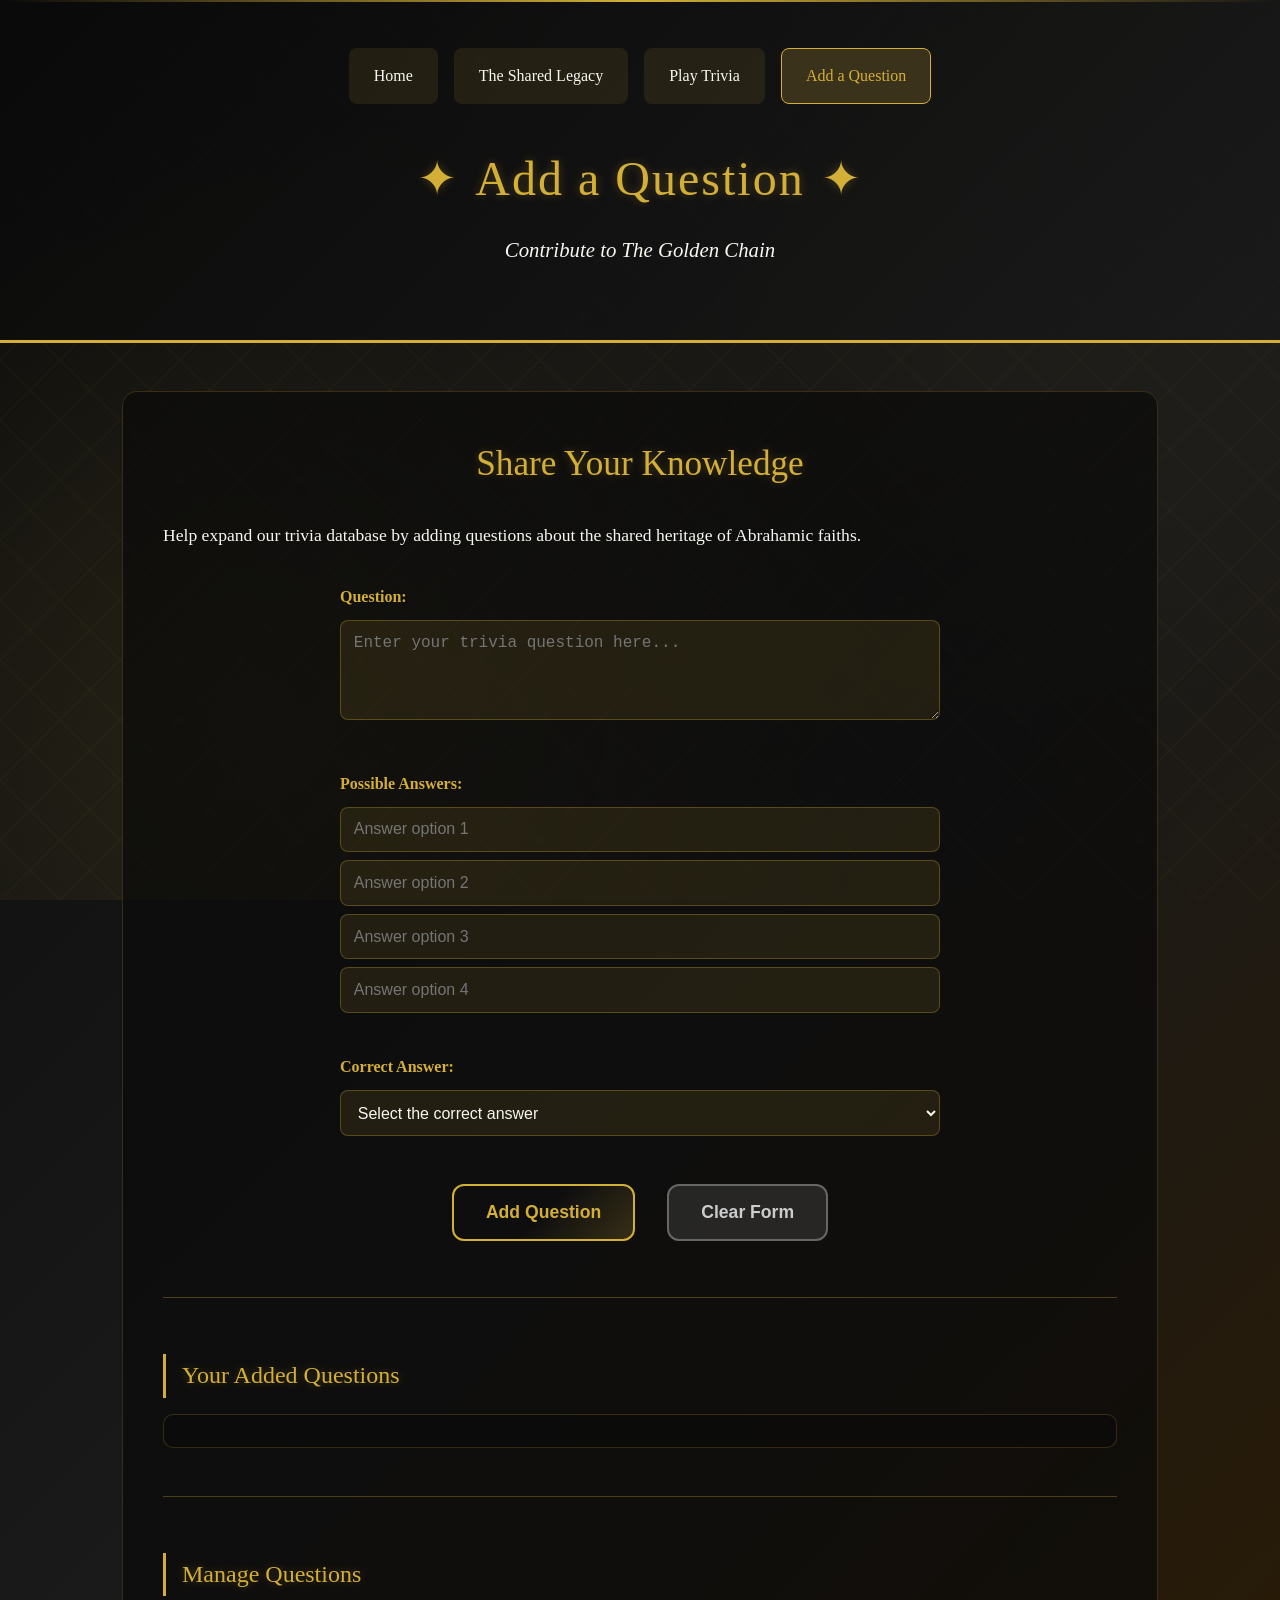
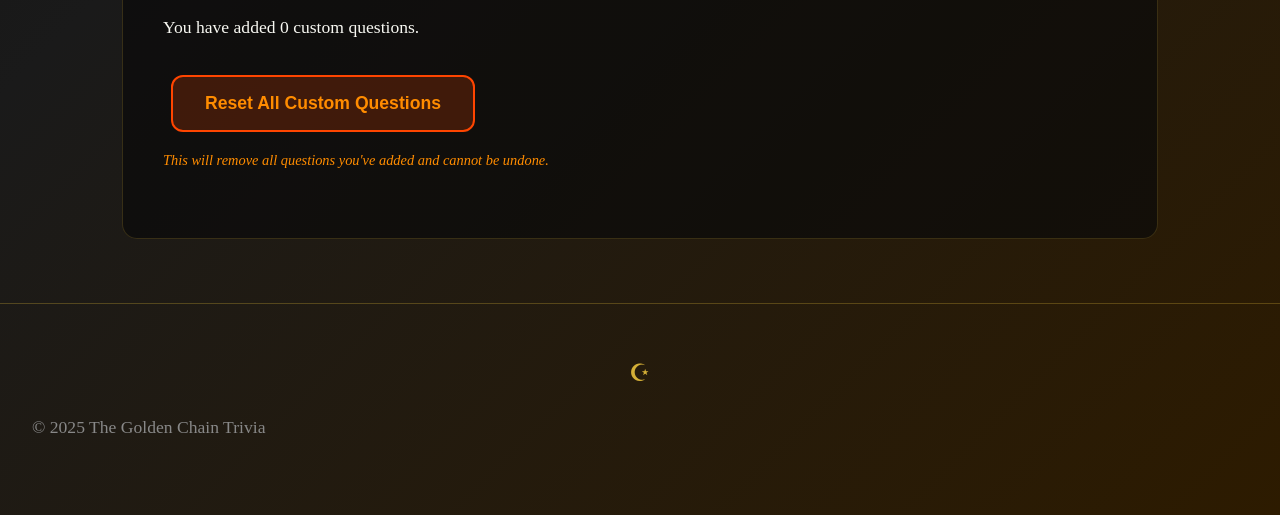
<file: add-question.html>
<!DOCTYPE html>
<html lang="en">
<head>
    <meta charset="UTF-8">
    <meta name="viewport" content="width=device-width, initial-scale=1.0">
    <title>Add Question | The Golden Chain</title>
    <link rel="stylesheet" href="styles.css">
</head>
<body>
<header>
    <nav>
        <ul>
            <li><a href="index.html" class="nav-link">Home</a></li>
            <li><a href="learn.html" class="nav-link">The Shared Legacy</a></li>
            <li><a href="game.html" class="nav-link">Play Trivia</a></li>
            <li><a href="add-question.html" class="nav-link">Add a Question</a></li>
        </ul>
    </nav>
    <h1>Add a Question</h1>
    <p>Contribute to The Golden Chain</p>
</header>
    <main>
        <section class="form-container">
            <div class="form-intro">
                <h2>Share Your Knowledge</h2>
                <p>Help expand our trivia database by adding questions about the shared heritage of Abrahamic faiths.</p>
            </div>

            <form id="questionForm" class="trivia-form">
                <div class="form-group">
                    <label for="question">Question:</label>
                    <textarea id="question" name="question" required placeholder="Enter your trivia question here..."></textarea>
                </div>

                <div class="form-group">
                    <label>Possible Answers:</label>
                    <input type="text" id="answer1" required placeholder="Answer option 1">
                    <input type="text" id="answer2" required placeholder="Answer option 2">
                    <input type="text" id="answer3" required placeholder="Answer option 3">
                    <input type="text" id="answer4" required placeholder="Answer option 4">
                </div>

                <div class="form-group">
                    <label for="correctAnswer">Correct Answer:</label>
                    <select id="correctAnswer" required>
                        <option value="">Select the correct answer</option>
                        <option value="1">Answer 1</option>
                        <option value="2">Answer 2</option>
                        <option value="3">Answer 3</option>
                        <option value="4">Answer 4</option>
                    </select>
                </div>

                <div class="form-buttons">
                    <button type="submit" class="button">Add Question</button>
                    <button type="reset" class="button secondary">Clear Form</button>
                </div>
            </form>

            <div id="formMessage" class="form-message"></div>
            <div class="my-questions">
                <h3>Your Added Questions</h3>
                <div id="myQuestionsList"></div>
                <div class="reset-section">
                <h3>Manage Questions</h3>
                <p>You have added <span id="customCount">0</span> custom questions.</p>
                <button id="resetBtn" class="button warning">Reset All Custom Questions</button>
                <p class="warning-text">This will remove all questions you've added and cannot be undone.</p>
            </div>
        </div>
        </section>
    </main>

    <footer>
        <p>&copy; 2025 The Golden Chain Trivia</p>
    </footer>

    <script src="script.js"></script>
</body>
</html>
</file>
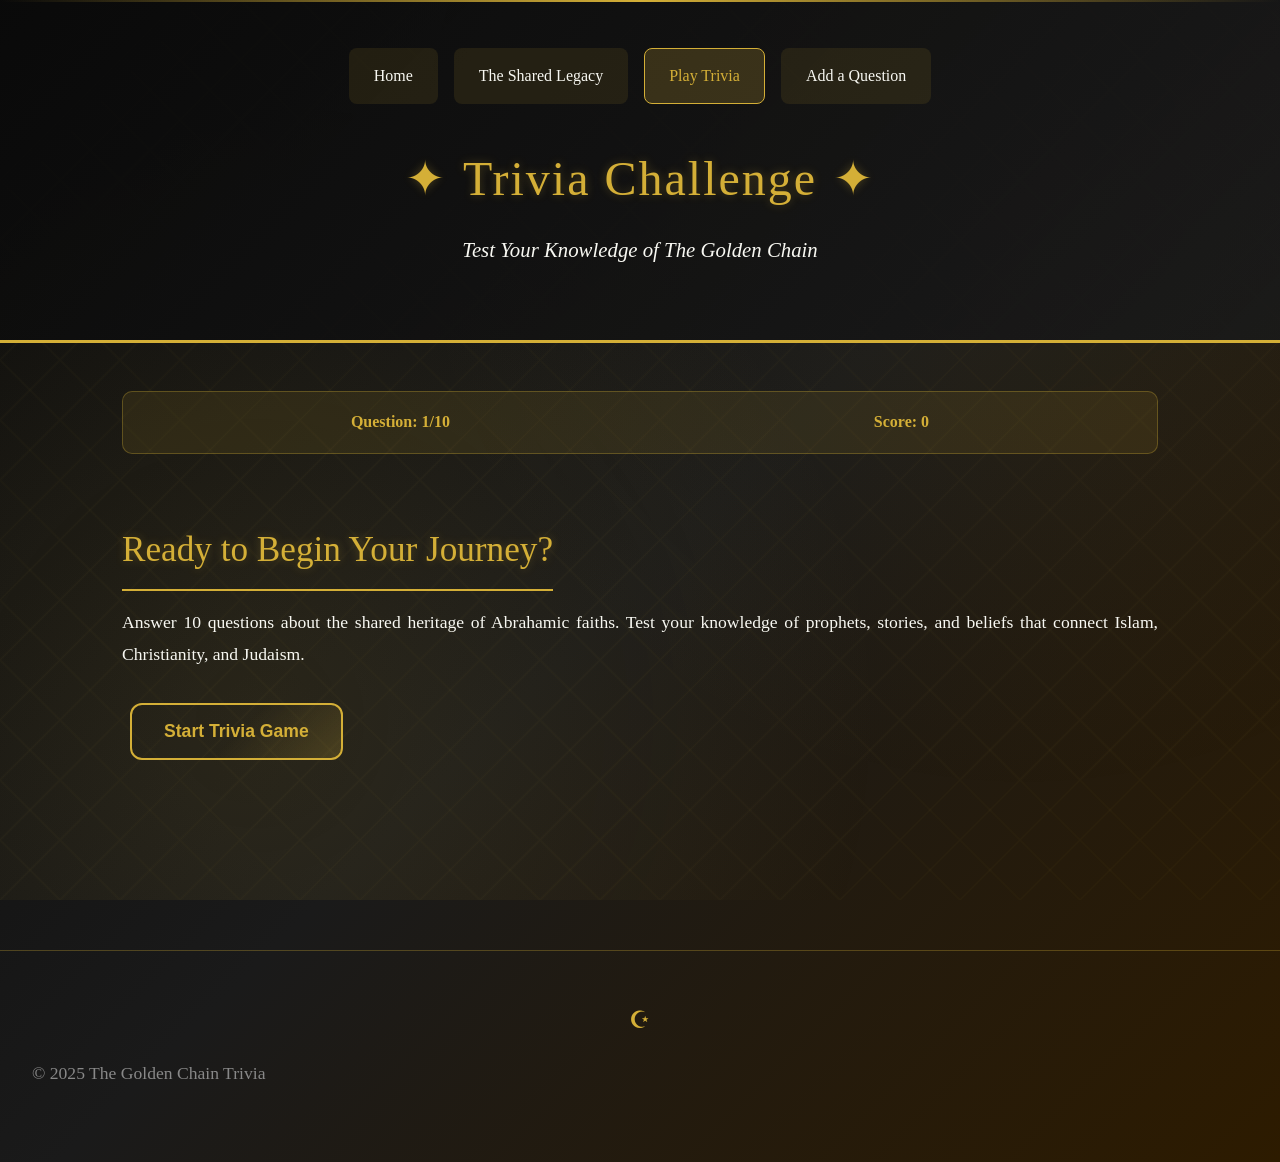
<file: game.html>
<!DOCTYPE html>
<html lang="en">
<head>
    <meta charset="UTF-8">
    <meta name="viewport" content="width=device-width, initial-scale=1.0">
    <title>Play Trivia | The Golden Chain</title>
    <link rel="stylesheet" href="styles.css">
</head>
<body>
<header>
    <nav>
        <ul>
            <li><a href="index.html" class="nav-link">Home</a></li>
            <li><a href="learn.html" class="nav-link">The Shared Legacy</a></li>
            <li><a href="game.html" class="nav-link">Play Trivia</a></li>
            <li><a href="add-question.html" class="nav-link">Add a Question</a></li>
        </ul>
    </nav>
    <h1>Trivia Challenge</h1>
    <p>Test Your Knowledge of The Golden Chain</p>
</header>

    <main>
        <!-- Game Info Section -->
        <section id="gameInfo" class="game-info">
            <div class="score-board">
                <span>Question: <span id="currentQuestion">1</span>/10</span>
                <span>Score: <span id="currentScore">0</span></span>
            </div>
        </section>

        <!-- Game Area -->
        <section id="gameArea" class="game-area">
            <div id="startScreen" class="screen active">
                <h2>Ready to Begin Your Journey?</h2>
                <p>Answer 10 questions about the shared heritage of Abrahamic faiths. Test your knowledge of prophets, stories, and beliefs that connect Islam, Christianity, and Judaism.</p>
                <button id="startBtn" class="button">Start Trivia Game</button>
            </div>

            <div id="questionScreen" class="screen">
                <div class="question-card">
                    <h2 id="questionText">Question will appear here</h2>
                    <form id="answerForm" class="answers-form">
                        <div class="answer-options">
                            <label class="answer-option">
                                <input type="radio" name="answer" value="0">
                                <span id="option1">Option 1</span>
                            </label>
                            <label class="answer-option">
                                <input type="radio" name="answer" value="1">
                                <span id="option2">Option 2</span>
                            </label>
                            <label class="answer-option">
                                <input type="radio" name="answer" value="2">
                                <span id="option3">Option 3</span>
                            </label>
                            <label class="answer-option">
                                <input type="radio" name="answer" value="3">
                                <span id="option4">Option 4</span>
                            </label>
                        </div>
                        <button type="submit" class="button">Submit Answer</button>
                    </form>
                </div>
            </div>

            <div id="resultScreen" class="screen">
                <div class="result-card">
                    <h2 id="resultTitle">Result</h2>
                    <p id="resultMessage">Your answer was correct!</p>
                    <button id="nextBtn" class="button">Next Question</button>
                </div>
            </div>

            <div id="endScreen" class="screen">
                <div class="final-score">
                    <h2>Journey Complete!</h2>
                    <div class="score-circle">
                        <span id="finalScore">0</span>/10
                    </div>
                    <p id="scoreMessage">Based on your score</p>
                    <div class="end-buttons">
                        <button id="restartBtn" class="button">Play Again</button>
                        <a href="index.html" class="button secondary">Return Home</a>
                    </div>
                </div>
            </div>
        </section>
    </main>

    <footer>
        <p>&copy; 2025 The Golden Chain Trivia</p>
    </footer>

    <script src="script.js"></script>
</body>
</html>
</file>
<file: styles.css>
* {
    margin: 0;
    padding: 0;
    box-sizing: border-box;
}

:root {
    --gold: #D4AF37;
    --dark-gold: #B8860B;
    --rich-black: #0A0A0A;
    --off-white: #F5F5DC;
    --cream: #F8F8F2;
}

body {
    font-family: 'Georgia', 'Times New Roman', serif;
    line-height: 1.8;
    color: var(--cream);
    background: linear-gradient(135deg, var(--rich-black) 0%, #1a1a1a 50%, #2d1b00 100%);
    min-height: 100vh;
    position: relative;
}

body::before {
    content: "";
    position: fixed;
    top: 0;
    left: 0;
    width: 100%;
    height: 100%;
    background-image: 
        radial-gradient(circle at 20% 80%, rgba(212, 175, 55, 0.1) 0%, transparent 50%),
        radial-gradient(circle at 80% 20%, rgba(212, 175, 55, 0.05) 0%, transparent 50%),
        linear-gradient(45deg, transparent 48%, rgba(212, 175, 55, 0.03) 50%, transparent 52%),
        linear-gradient(-45deg, transparent 48%, rgba(212, 175, 55, 0.03) 50%, transparent 52%);
    background-size: 100% 100%, 100% 100%, 60px 60px, 60px 60px;
    pointer-events: none;
    z-index: -1;
}

h1, h2, h3 {
    color: var(--gold);
    margin-bottom: 1rem;
    font-weight: normal;
    text-shadow: 0 0 10px rgba(212, 175, 55, 0.3);
    position: relative;
}

h1 {
    font-size: 3rem;
    text-align: center;
    font-family: 'Georgia', serif;
    letter-spacing: 2px;
    margin-bottom: 0.5rem;
}

h1::after {
    content: "✦";
    color: var(--gold);
    margin-left: 1rem;
    animation: twinkle 2s ease-in-out infinite;
}

h1::before {
    content: "✦";
    color: var(--gold);
    margin-right: 1rem;
    animation: twinkle 2s ease-in-out infinite reverse;
}

@keyframes twinkle {
    0%, 100% { opacity: 0.5; transform: scale(1); }
    50% { opacity: 1; transform: scale(1.2); }
}

h2 {
    font-size: 2.2rem;
    border-bottom: 2px solid var(--gold);
    padding-bottom: 0.5rem;
    display: inline-block;
    margin-top: 2rem;
}

h3 {
    font-size: 1.5rem;
    color: var(--cream);
    border-left: 3px solid var(--gold);
    padding-left: 1rem;
    margin-top: 1.5rem;
}

p {
    margin-bottom: 1.5rem;
    font-size: 1.1rem;
    text-align: justify;
}

header {
    background: linear-gradient(135deg, rgba(10, 10, 10, 0.95) 0%, rgba(26, 26, 26, 0.9) 100%);
    padding: 3rem 1rem;
    border-bottom: 3px solid var(--gold);
    text-align: center;
    position: relative;
    overflow: hidden;
}

header::before {
    content: "";
    position: absolute;
    top: 0;
    left: 0;
    right: 0;
    height: 2px;
    background: linear-gradient(90deg, transparent, var(--gold), transparent);
}

header p {
    font-style: italic;
    color: var(--cream);
    font-size: 1.3rem;
    text-align: center;
    margin-top: 0.5rem;
}

main {
    max-width: 1100px;
    margin: 3rem auto;
    padding: 0 2rem;
    position: relative;
}

footer {
    text-align: center;
    padding: 3rem 2rem;
    margin-top: 4rem;
    border-top: 1px solid rgba(212, 175, 55, 0.3);
    color: #888;
    position: relative;
}

footer::before {
    content: "☪";
    color: var(--gold);
    font-size: 1.5rem;
    display: block;
    margin-bottom: 1rem;
}

nav {
    margin-bottom: 2rem;
}

nav ul {
    list-style: none;
    display: flex;
    justify-content: center;
    flex-wrap: wrap;
    gap: 1rem;
}

nav li {
    margin: 0;
}

nav a {
    color: var(--cream);
    text-decoration: none;
    padding: 0.8rem 1.5rem;
    border: 1px solid transparent;
    border-radius: 8px;
    transition: all 0.4s ease;
    position: relative;
    overflow: hidden;
    background: rgba(212, 175, 55, 0.1);
    display: block;
    text-align: center;
}

nav a::before {
    content: "";
    position: absolute;
    top: 0;
    left: -100%;
    width: 100%;
    height: 100%;
    background: linear-gradient(90deg, transparent, rgba(212, 175, 55, 0.4), transparent);
    transition: left 0.6s ease;
}

nav a:hover::before {
    left: 100%;
}

nav a:hover {
    color: var(--gold);
    border-color: var(--gold);
    background: rgba(212, 175, 55, 0.15);
    transform: translateY(-2px);
    box-shadow: 0 5px 15px rgba(212, 175, 55, 0.2);
}

nav a.active {
    color: var(--gold) !important;
    border-color: var(--gold) !important;
    background: rgba(212, 175, 55, 0.2) !important;
}

nav a.active::before {
    content: "✦";
    margin-right: 0.5rem;
    color: var(--gold);
}

.button {
    display: inline-block;
    background: linear-gradient(135deg, transparent 50%, rgba(212, 175, 55, 0.2) 100%);
    color: var(--gold);
    padding: 1rem 2rem;
    border: 2px solid var(--gold);
    border-radius: 12px;
    text-decoration: none;
    font-weight: bold;
    margin: 0.5rem;
    transition: all 0.4s ease;
    position: relative;
    overflow: hidden;
    font-size: 1.1rem;
    text-align: center;
    min-width: 160px;
}

.button::before {
    content: "";
    position: absolute;
    top: 0;
    left: -100%;
    width: 100%;
    height: 100%;
    background: linear-gradient(90deg, transparent, rgba(212, 175, 55, 0.3), transparent);
    transition: left 0.6s ease;
}

.button:hover::before {
    left: 100%;
}

.button:hover {
    background: rgba(212, 175, 55, 0.2);
    color: var(--cream);
    transform: translateY(-3px);
    box-shadow: 0 8px 25px rgba(212, 175, 55, 0.3);
    border-color: var(--dark-gold);
}

.hero-image {
    width: 100%;
    height: 400px;
    border-radius: 20px;
    margin: 2rem 0;
    border: 2px solid rgba(212, 175, 55, 0.3);
    position: relative;
    overflow: hidden;
    box-shadow: 0 10px 30px rgba(0, 0, 0, 0.5);
}

.hero-image img {
    width: 100%;
    height: 100%;
    object-fit: cover;
    transition: transform 0.5s ease;
}

.hero-image:hover img {
    transform: scale(1.05);
}

.image-gallery {
    display: grid;
    grid-template-columns: repeat(auto-fit, minmax(250px, 1fr));
    gap: 2rem;
    margin: 3rem 0;
}

.image-card {
    background: rgba(10, 10, 10, 0.8);
    border: 2px solid rgba(212, 175, 55, 0.3);
    border-radius: 15px;
    padding: 1rem;
    text-align: center;
    transition: all 0.3s ease;
    position: relative;
    overflow: hidden;
}

.image-card:hover {
    transform: translateY(-5px);
    border-color: var(--gold);
    box-shadow: 0 10px 30px rgba(212, 175, 55, 0.2);
}

.image-card img {
    width: 100%;
    height: 180px;
    object-fit: cover;
    border-radius: 10px;
    margin-bottom: 1rem;
}

.image-card p {
    color: var(--gold);
    font-style: italic;
    margin: 0;
    font-size: 1rem;
}

.legacy-image {
    width: 100%;
    margin: 2rem 0;
    text-align: center;
}

.legacy-image img {
    max-width: 100%;
    height: auto;
    border-radius: 15px;
    border: 2px solid rgba(212, 175, 55, 0.3);
    box-shadow: 0 8px 25px rgba(0, 0, 0, 0.4);
}

.intro {
    text-align: center;
    padding: 3rem 2rem;
    background: rgba(10, 10, 10, 0.7);
    border-radius: 20px;
    border: 1px solid rgba(212, 175, 55, 0.2);
    position: relative;
    margin: 2rem 0;
}

.intro::before, .intro::after {
    content: "❁";
    color: var(--gold);
    position: absolute;
    font-size: 1.5rem;
    opacity: 0.6;
}

.intro::before {
    top: 1rem;
    left: 1rem;
}

.intro::after {
    bottom: 1rem;
    right: 1rem;
}

.fact-sheet {
    background: rgba(10, 10, 10, 0.7);
    padding: 2.5rem;
    border-radius: 15px;
    border: 1px solid rgba(212, 175, 55, 0.2);
    position: relative;
}

.fact-sheet::before {
    content: "";
    position: absolute;
    top: 10px;
    left: 10px;
    right: 10px;
    bottom: 10px;
    border: 1px solid rgba(212, 175, 55, 0.1);
    border-radius: 8px;
    pointer-events: none;
}

.fact-sheet ul {
    margin-left: 1.5rem;
    margin-bottom: 2rem;
}

.fact-sheet li {
    margin-bottom: 1rem;
    padding-left: 0.5rem;
    position: relative;
}

.fact-sheet li::before {
    content: "▪";
    color: var(--gold);
    position: absolute;
    left: -1rem;
}

.cta-buttons {
    text-align: center;
    margin-top: 3rem;
    padding-top: 2rem;
    border-top: 1px solid rgba(212, 175, 55, 0.2);
}

.beliefs-grid {
    display: grid;
    grid-template-columns: repeat(auto-fit, minmax(250px, 1fr));
    gap: 1.5rem;
    margin: 2rem 0;
}

.belief-card {
    background: rgba(212, 175, 55, 0.1);
    padding: 1.5rem;
    border-radius: 10px;
    border: 1px solid rgba(212, 175, 55, 0.3);
    text-align: center;
}

.belief-card h4 {
    color: var(--gold);
    margin-bottom: 1rem;
    border-bottom: 1px solid rgba(212, 175, 55, 0.3);
    padding-bottom: 0.5rem;
}

.belief-card p {
    text-align: center;
    margin: 0;
    font-size: 1rem;
}

.chapter-summary {
    background: rgba(212, 175, 55, 0.15);
    padding: 2rem;
    border-radius: 10px;
    border-left: 4px solid var(--gold);
    margin: 2rem 0;
}

.chapter-summary h4 {
    color: var(--gold);
    margin-bottom: 1rem;
}

.fact-sheet h3 {
    margin-top: 2.5rem;
    padding-top: 1rem;
    border-top: 1px solid rgba(212, 175, 55, 0.2);
}

.fact-sheet h3:first-of-type {
    border-top: none;
    padding-top: 0;
}

.form-container {
    background: rgba(10, 10, 10, 0.7);
    padding: 2.5rem;
    border-radius: 15px;
    border: 1px solid rgba(212, 175, 55, 0.2);
    margin: 2rem 0;
}

.form-intro {
    text-align: center;
    margin-bottom: 2rem;
}

.form-intro h2 {
    border: none;
    margin-top: 0;
}

.trivia-form {
    max-width: 600px;
    margin: 0 auto;
}

.form-group {
    margin-bottom: 2rem;
}

.form-group label {
    display: block;
    color: var(--gold);
    margin-bottom: 0.5rem;
    font-weight: bold;
}

.form-group input,
.form-group textarea,
.form-group select {
    width: 100%;
    padding: 0.8rem;
    background: rgba(212, 175, 55, 0.1);
    border: 1px solid rgba(212, 175, 55, 0.3);
    border-radius: 8px;
    color: var(--cream);
    font-size: 1rem;
    margin-bottom: 0.5rem;
}

.form-group input:focus,
.form-group textarea:focus,
.form-group select:focus {
    outline: none;
    border-color: var(--gold);
    box-shadow: 0 0 10px rgba(212, 175, 55, 0.2);
}

.form-group textarea {
    height: 100px;
    resize: vertical;
}

.form-buttons {
    display: flex;
    gap: 1rem;
    justify-content: center;
    margin-top: 2rem;
}

.button.secondary {
    background: rgba(128, 128, 128, 0.2);
    border-color: #666;
    color: #ccc;
}

.button.secondary:hover {
    background: rgba(128, 128, 128, 0.3);
    border-color: #888;
    color: var(--cream);
}

.form-message {
    text-align: center;
    padding: 1rem;
    margin-top: 1rem;
    border-radius: 8px;
    display: none;
}

.form-message.success {
    background: rgba(0, 255, 0, 0.1);
    border: 1px solid rgba(0, 255, 0, 0.3);
    color: #90EE90;
    display: block;
}

.form-message.error {
    background: rgba(255, 0, 0, 0.1);
    border: 1px solid rgba(255, 0, 0, 0.3);
    color: #FFB6C1;
    display: block;
}

.game-info {
    text-align: center;
    margin-bottom: 2rem;
}

.score-board {
    display: flex;
    justify-content: space-around;
    background: rgba(212, 175, 55, 0.1);
    padding: 1rem;
    border-radius: 10px;
    border: 1px solid rgba(212, 175, 55, 0.3);
    font-weight: bold;
    color: var(--gold);
}

.game-area {
    position: relative;
    min-height: 400px;
}

.screen {
    display: none;
    animation: fadeIn 0.5s ease-in;
}

.screen.active {
    display: block;
}

@keyframes fadeIn {
    from { opacity: 0; transform: translateY(20px); }
    to { opacity: 1; transform: translateY(0); }
}

.question-card,
.result-card,
.final-score {
    background: rgba(10, 10, 10, 0.8);
    padding: 2.5rem;
    border-radius: 15px;
    border: 2px solid rgba(212, 175, 55, 0.3);
    text-align: center;
    margin: 0 auto;
    max-width: 600px;
}

.answers-form {
    margin-top: 2rem;
}

.answer-options {
    display: flex;
    flex-direction: column;
    gap: 1rem;
    margin-bottom: 2rem;
}

.answer-option {
    display: flex;
    align-items: center;
    padding: 1rem;
    background: rgba(212, 175, 55, 0.05);
    border: 1px solid rgba(212, 175, 55, 0.2);
    border-radius: 8px;
    cursor: pointer;
    transition: all 0.3s ease;
}

.answer-option:hover {
    background: rgba(212, 175, 55, 0.1);
    border-color: rgba(212, 175, 55, 0.4);
}

.answer-option input {
    margin-right: 1rem;
}

.answer-option span {
    flex: 1;
    text-align: left;
}

.score-circle {
    width: 150px;
    height: 150px;
    border: 3px solid var(--gold);
    border-radius: 50%;
    display: flex;
    align-items: center;
    justify-content: center;
    margin: 2rem auto;
    font-size: 2.5rem;
    font-weight: bold;
    color: var(--gold);
    background: rgba(212, 175, 55, 0.1);
}

.end-buttons {
    display: flex;
    gap: 1rem;
    justify-content: center;
    margin-top: 2rem;
}

@media (max-width: 768px) {
    h1 {
        font-size: 2.2rem;
    }
    
    h2 {
        font-size: 1.8rem;
    }
    
    nav ul {
        flex-direction: column;
        gap: 0.5rem;
    }
    
    nav a {
        display: block;
        text-align: center;
    }
    
    main {
        padding: 0 1rem;
    }
    
    .intro, .fact-sheet {
        padding: 1.5rem;
    }
    
    .button {
        display: block;
        margin: 1rem auto;
        max-width: 250px;
    }
    
    .image-gallery {
        grid-template-columns: 1fr;
    }
    
    .hero-image {
        height: 250px;
    }
    
    .form-buttons,
    .end-buttons {
        flex-direction: column;
        align-items: center;
    }
    
    .question-card,
    .result-card,
    .final-score {
        padding: 1.5rem;
        margin: 0 1rem;
    }
    
    .score-board {
        flex-direction: column;
        gap: 0.5rem;
    }
}

@media (max-width: 480px) {
    h1 {
        font-size: 1.8rem;
    }
    
    header {
        padding: 2rem 1rem;
    }
    
    .fact-sheet {
        padding: 1rem;
    }
    
    .hero-image {
        height: 200px;
    }
    
    .image-card img {
        height: 150px;
    }
}

@keyframes float {
    0%, 100% { transform: translateY(0px); }
    50% { transform: translateY(-10px); }
}

.floating {
    animation: float 3s ease-in-out infinite;
}* {
    margin: 0;
    padding: 0;
    box-sizing: border-box;
}

:root {
    --gold: #D4AF37;
    --dark-gold: #B8860B;
    --rich-black: #0A0A0A;
    --off-white: #F5F5DC;
    --cream: #F8F8F2;
}

body {
    font-family: 'Georgia', 'Times New Roman', serif;
    line-height: 1.8;
    color: var(--cream);
    background: linear-gradient(135deg, var(--rich-black) 0%, #1a1a1a 50%, #2d1b00 100%);
    min-height: 100vh;
    position: relative;
}

body::before {
    content: "";
    position: fixed;
    top: 0;
    left: 0;
    width: 100%;
    height: 100%;
    background-image: 
        radial-gradient(circle at 20% 80%, rgba(212, 175, 55, 0.1) 0%, transparent 50%),
        radial-gradient(circle at 80% 20%, rgba(212, 175, 55, 0.05) 0%, transparent 50%),
        linear-gradient(45deg, transparent 48%, rgba(212, 175, 55, 0.03) 50%, transparent 52%),
        linear-gradient(-45deg, transparent 48%, rgba(212, 175, 55, 0.03) 50%, transparent 52%);
    background-size: 100% 100%, 100% 100%, 60px 60px, 60px 60px;
    pointer-events: none;
    z-index: -1;
}

h1, h2, h3 {
    color: var(--gold);
    margin-bottom: 1rem;
    font-weight: normal;
    text-shadow: 0 0 10px rgba(212, 175, 55, 0.3);
    position: relative;
}

h1 {
    font-size: 3rem;
    text-align: center;
    font-family: 'Georgia', serif;
    letter-spacing: 2px;
    margin-bottom: 0.5rem;
}

h1::after {
    content: "✦";
    color: var(--gold);
    margin-left: 1rem;
    animation: twinkle 2s ease-in-out infinite;
}

h1::before {
    content: "✦";
    color: var(--gold);
    margin-right: 1rem;
    animation: twinkle 2s ease-in-out infinite reverse;
}

@keyframes twinkle {
    0%, 100% { opacity: 0.5; transform: scale(1); }
    50% { opacity: 1; transform: scale(1.2); }
}

h2 {
    font-size: 2.2rem;
    border-bottom: 2px solid var(--gold);
    padding-bottom: 0.5rem;
    display: inline-block;
    margin-top: 2rem;
}

h3 {
    font-size: 1.5rem;
    color: var(--cream);
    border-left: 3px solid var(--gold);
    padding-left: 1rem;
    margin-top: 1.5rem;
}

p {
    margin-bottom: 1.5rem;
    font-size: 1.1rem;
    text-align: justify;
}

header {
    background: linear-gradient(135deg, rgba(10, 10, 10, 0.95) 0%, rgba(26, 26, 26, 0.9) 100%);
    padding: 3rem 1rem;
    border-bottom: 3px solid var(--gold);
    text-align: center;
    position: relative;
    overflow: hidden;
}

header::before {
    content: "";
    position: absolute;
    top: 0;
    left: 0;
    right: 0;
    height: 2px;
    background: linear-gradient(90deg, transparent, var(--gold), transparent);
}

header p {
    font-style: italic;
    color: var(--cream);
    font-size: 1.3rem;
    text-align: center;
    margin-top: 0.5rem;
}

main {
    max-width: 1100px;
    margin: 3rem auto;
    padding: 0 2rem;
    position: relative;
}

footer {
    text-align: center;
    padding: 3rem 2rem;
    margin-top: 4rem;
    border-top: 1px solid rgba(212, 175, 55, 0.3);
    color: #888;
    position: relative;
}

footer::before {
    content: "☪";
    color: var(--gold);
    font-size: 1.5rem;
    display: block;
    margin-bottom: 1rem;
}

nav {
    margin-bottom: 2rem;
}

nav ul {
    list-style: none;
    display: flex;
    justify-content: center;
    flex-wrap: wrap;
    gap: 1rem;
}

nav li {
    margin: 0;
}

nav a {
    color: var(--cream);
    text-decoration: none;
    padding: 0.8rem 1.5rem;
    border: 1px solid transparent;
    border-radius: 8px;
    transition: all 0.4s ease;
    position: relative;
    overflow: hidden;
    background: rgba(212, 175, 55, 0.1);
    display: block;
    text-align: center;
}

nav a::before {
    content: "";
    position: absolute;
    top: 0;
    left: -100%;
    width: 100%;
    height: 100%;
    background: linear-gradient(90deg, transparent, rgba(212, 175, 55, 0.4), transparent);
    transition: left 0.6s ease;
}

nav a:hover::before {
    left: 100%;
}

nav a:hover {
    color: var(--gold);
    border-color: var(--gold);
    background: rgba(212, 175, 55, 0.15);
    transform: translateY(-2px);
    box-shadow: 0 5px 15px rgba(212, 175, 55, 0.2);
}

nav a.active {
    color: var(--gold) !important;
    border-color: var(--gold) !important;
    background: rgba(212, 175, 55, 0.2) !important;
}

nav a.active::before {
    content: "✦";
    margin-right: 0.5rem;
    color: var(--gold);
}

.button {
    display: inline-block;
    background: linear-gradient(135deg, transparent 50%, rgba(212, 175, 55, 0.2) 100%);
    color: var(--gold);
    padding: 1rem 2rem;
    border: 2px solid var(--gold);
    border-radius: 12px;
    text-decoration: none;
    font-weight: bold;
    margin: 0.5rem;
    transition: all 0.4s ease;
    position: relative;
    overflow: hidden;
    font-size: 1.1rem;
    text-align: center;
    min-width: 160px;
}

.button::before {
    content: "";
    position: absolute;
    top: 0;
    left: -100%;
    width: 100%;
    height: 100%;
    background: linear-gradient(90deg, transparent, rgba(212, 175, 55, 0.3), transparent);
    transition: left 0.6s ease;
}

.button:hover::before {
    left: 100%;
}

.button:hover {
    background: rgba(212, 175, 55, 0.2);
    color: var(--cream);
    transform: translateY(-3px);
    box-shadow: 0 8px 25px rgba(212, 175, 55, 0.3);
    border-color: var(--dark-gold);
}

.hero-image {
    width: 100%;
    height: 400px;
    border-radius: 20px;
    margin: 2rem 0;
    border: 2px solid rgba(212, 175, 55, 0.3);
    position: relative;
    overflow: hidden;
    box-shadow: 0 10px 30px rgba(0, 0, 0, 0.5);
}

.hero-image img {
    width: 100%;
    height: 100%;
    object-fit: cover;
    transition: transform 0.5s ease;
}

.hero-image:hover img {
    transform: scale(1.05);
}

.image-gallery {
    display: grid;
    grid-template-columns: repeat(auto-fit, minmax(250px, 1fr));
    gap: 2rem;
    margin: 3rem 0;
}

.image-card {
    background: rgba(10, 10, 10, 0.8);
    border: 2px solid rgba(212, 175, 55, 0.3);
    border-radius: 15px;
    padding: 1rem;
    text-align: center;
    transition: all 0.3s ease;
    position: relative;
    overflow: hidden;
}

.image-card:hover {
    transform: translateY(-5px);
    border-color: var(--gold);
    box-shadow: 0 10px 30px rgba(212, 175, 55, 0.2);
}

.image-card img {
    width: 100%;
    height: 180px;
    object-fit: cover;
    border-radius: 10px;
    margin-bottom: 1rem;
}

.image-card p {
    color: var(--gold);
    font-style: italic;
    margin: 0;
    font-size: 1rem;
}

.legacy-image {
    width: 100%;
    margin: 2rem 0;
    text-align: center;
}

.legacy-image img {
    max-width: 100%;
    height: auto;
    border-radius: 15px;
    border: 2px solid rgba(212, 175, 55, 0.3);
    box-shadow: 0 8px 25px rgba(0, 0, 0, 0.4);
}

.intro {
    text-align: center;
    padding: 3rem 2rem;
    background: rgba(10, 10, 10, 0.7);
    border-radius: 20px;
    border: 1px solid rgba(212, 175, 55, 0.2);
    position: relative;
    margin: 2rem 0;
}

.intro::before, .intro::after {
    content: "❁";
    color: var(--gold);
    position: absolute;
    font-size: 1.5rem;
    opacity: 0.6;
}

.intro::before {
    top: 1rem;
    left: 1rem;
}

.intro::after {
    bottom: 1rem;
    right: 1rem;
}

.fact-sheet {
    background: rgba(10, 10, 10, 0.7);
    padding: 2.5rem;
    border-radius: 15px;
    border: 1px solid rgba(212, 175, 55, 0.2);
    position: relative;
}

.fact-sheet::before {
    content: "";
    position: absolute;
    top: 10px;
    left: 10px;
    right: 10px;
    bottom: 10px;
    border: 1px solid rgba(212, 175, 55, 0.1);
    border-radius: 8px;
    pointer-events: none;
}

.fact-sheet ul {
    margin-left: 1.5rem;
    margin-bottom: 2rem;
}

.fact-sheet li {
    margin-bottom: 1rem;
    padding-left: 0.5rem;
    position: relative;
}

.fact-sheet li::before {
    content: "▪";
    color: var(--gold);
    position: absolute;
    left: -1rem;
}

.cta-buttons {
    text-align: center;
    margin-top: 3rem;
    padding-top: 2rem;
    border-top: 1px solid rgba(212, 175, 55, 0.2);
}

.beliefs-grid {
    display: grid;
    grid-template-columns: repeat(auto-fit, minmax(250px, 1fr));
    gap: 1.5rem;
    margin: 2rem 0;
}

.belief-card {
    background: rgba(212, 175, 55, 0.1);
    padding: 1.5rem;
    border-radius: 10px;
    border: 1px solid rgba(212, 175, 55, 0.3);
    text-align: center;
}

.belief-card h4 {
    color: var(--gold);
    margin-bottom: 1rem;
    border-bottom: 1px solid rgba(212, 175, 55, 0.3);
    padding-bottom: 0.5rem;
}

.belief-card p {
    text-align: center;
    margin: 0;
    font-size: 1rem;
}

.chapter-summary {
    background: rgba(212, 175, 55, 0.15);
    padding: 2rem;
    border-radius: 10px;
    border-left: 4px solid var(--gold);
    margin: 2rem 0;
}

.chapter-summary h4 {
    color: var(--gold);
    margin-bottom: 1rem;
}

.fact-sheet h3 {
    margin-top: 2.5rem;
    padding-top: 1rem;
    border-top: 1px solid rgba(212, 175, 55, 0.2);
}

.fact-sheet h3:first-of-type {
    border-top: none;
    padding-top: 0;
}

.form-container {
    background: rgba(10, 10, 10, 0.7);
    padding: 2.5rem;
    border-radius: 15px;
    border: 1px solid rgba(212, 175, 55, 0.2);
    margin: 2rem 0;
}

.form-intro {
    text-align: center;
    margin-bottom: 2rem;
}

.form-intro h2 {
    border: none;
    margin-top: 0;
}

.trivia-form {
    max-width: 600px;
    margin: 0 auto;
}

.form-group {
    margin-bottom: 2rem;
}

.form-group label {
    display: block;
    color: var(--gold);
    margin-bottom: 0.5rem;
    font-weight: bold;
}

.form-group input,
.form-group textarea,
.form-group select {
    width: 100%;
    padding: 0.8rem;
    background: rgba(212, 175, 55, 0.1);
    border: 1px solid rgba(212, 175, 55, 0.3);
    border-radius: 8px;
    color: var(--cream);
    font-size: 1rem;
    margin-bottom: 0.5rem;
}

.form-group input:focus,
.form-group textarea:focus,
.form-group select:focus {
    outline: none;
    border-color: var(--gold);
    box-shadow: 0 0 10px rgba(212, 175, 55, 0.2);
}

.form-group textarea {
    height: 100px;
    resize: vertical;
}

.form-buttons {
    display: flex;
    gap: 1rem;
    justify-content: center;
    margin-top: 2rem;
}

.button.secondary {
    background: rgba(128, 128, 128, 0.2);
    border-color: #666;
    color: #ccc;
}

.button.secondary:hover {
    background: rgba(128, 128, 128, 0.3);
    border-color: #888;
    color: var(--cream);
}

.form-message {
    text-align: center;
    padding: 1rem;
    margin-top: 1rem;
    border-radius: 8px;
    display: none;
}

.form-message.success {
    background: rgba(0, 255, 0, 0.1);
    border: 1px solid rgba(0, 255, 0, 0.3);
    color: #90EE90;
    display: block;
}

.form-message.error {
    background: rgba(255, 0, 0, 0.1);
    border: 1px solid rgba(255, 0, 0, 0.3);
    color: #FFB6C1;
    display: block;
}

.game-info {
    text-align: center;
    margin-bottom: 2rem;
}

.score-board {
    display: flex;
    justify-content: space-around;
    background: rgba(212, 175, 55, 0.1);
    padding: 1rem;
    border-radius: 10px;
    border: 1px solid rgba(212, 175, 55, 0.3);
    font-weight: bold;
    color: var(--gold);
}

.game-area {
    position: relative;
    min-height: 400px;
}

.screen {
    display: none;
    animation: fadeIn 0.5s ease-in;
}

.screen.active {
    display: block;
}

@keyframes fadeIn {
    from { opacity: 0; transform: translateY(20px); }
    to { opacity: 1; transform: translateY(0); }
}

.question-card,
.result-card,
.final-score {
    background: rgba(10, 10, 10, 0.8);
    padding: 2.5rem;
    border-radius: 15px;
    border: 2px solid rgba(212, 175, 55, 0.3);
    text-align: center;
    margin: 0 auto;
    max-width: 600px;
}

.answers-form {
    margin-top: 2rem;
}

.answer-options {
    display: flex;
    flex-direction: column;
    gap: 1rem;
    margin-bottom: 2rem;
}

.answer-option {
    display: flex;
    align-items: center;
    padding: 1rem;
    background: rgba(212, 175, 55, 0.05);
    border: 1px solid rgba(212, 175, 55, 0.2);
    border-radius: 8px;
    cursor: pointer;
    transition: all 0.3s ease;
}

.answer-option:hover {
    background: rgba(212, 175, 55, 0.1);
    border-color: rgba(212, 175, 55, 0.4);
}

.answer-option input {
    margin-right: 1rem;
}

.answer-option span {
    flex: 1;
    text-align: left;
}

.score-circle {
    width: 150px;
    height: 150px;
    border: 3px solid var(--gold);
    border-radius: 50%;
    display: flex;
    align-items: center;
    justify-content: center;
    margin: 2rem auto;
    font-size: 2.5rem;
    font-weight: bold;
    color: var(--gold);
    background: rgba(212, 175, 55, 0.1);
}

.end-buttons {
    display: flex;
    gap: 1rem;
    justify-content: center;
    margin-top: 2rem;
}

@media (max-width: 768px) {
    h1 {
        font-size: 2.2rem;
    }
    
    h2 {
        font-size: 1.8rem;
    }
    
    nav ul {
        flex-direction: column;
        gap: 0.5rem;
    }
    
    nav a {
        display: block;
        text-align: center;
    }
    
    main {
        padding: 0 1rem;
    }
    
    .intro, .fact-sheet {
        padding: 1.5rem;
    }
    
    .button {
        display: block;
        margin: 1rem auto;
        max-width: 250px;
    }
    
    .image-gallery {
        grid-template-columns: 1fr;
    }
    
    .hero-image {
        height: 250px;
    }
    
    .form-buttons,
    .end-buttons {
        flex-direction: column;
        align-items: center;
    }
    
    .question-card,
    .result-card,
    .final-score {
        padding: 1.5rem;
        margin: 0 1rem;
    }
    
    .score-board {
        flex-direction: column;
        gap: 0.5rem;
    }
}

@media (max-width: 480px) {
    h1 {
        font-size: 1.8rem;
    }
    
    header {
        padding: 2rem 1rem;
    }
    
    .fact-sheet {
        padding: 1rem;
    }
    
    .hero-image {
        height: 200px;
    }
    
    .image-card img {
        height: 150px;
    }
}

@keyframes float {
    0%, 100% { transform: translateY(0px); }
    50% { transform: translateY(-10px); }
}

.floating {
    animation: float 3s ease-in-out infinite;
}

.form-group select option {
    background: #1a1a1a;
    color: var(--cream);
    padding: 10px;
}

.form-group select {
    color: var(--cream);
}

.form-group select:focus {
    color: var(--cream);
}

.form-group select option:hover,
.form-group select option:focus {
    background: var(--gold);
    color: var(--rich-black);
}

.my-questions {
    margin-top: 3rem;
    padding-top: 2rem;
    border-top: 1px solid rgba(212, 175, 55, 0.3);
}

.my-questions h3 {
    color: var(--gold);
    margin-bottom: 1rem;
}

#myQuestionsList {
    background: rgba(10, 10, 10, 0.7);
    padding: 1rem;
    border-radius: 10px;
    border: 1px solid rgba(212, 175, 55, 0.2);
    max-height: 300px;
    overflow-y: auto;
}

.question-item {
    padding: 0.5rem;
    border-bottom: 1px solid rgba(212, 175, 55, 0.1);
    font-size: 0.9rem;
}

.question-item:last-child {
    border-bottom: none;
}

.reset-section {
    margin-top: 3rem;
    padding-top: 2rem;
    border-top: 1px solid rgba(212, 175, 55, 0.3);
}

.reset-section h3 {
    color: var(--gold);
    margin-bottom: 1rem;
}

.button.warning {
    background: rgba(255, 69, 0, 0.2);
    border-color: #ff4500;
    color: #ff8c00;
}

.button.warning:hover {
    background: rgba(255, 69, 0, 0.3);
    border-color: #ff6347;
    color: #ffa500;
}

.warning-text {
    color: #ff8c00;
    font-size: 0.9rem;
    margin-top: 0.5rem;
    font-style: italic;
}
</file>
